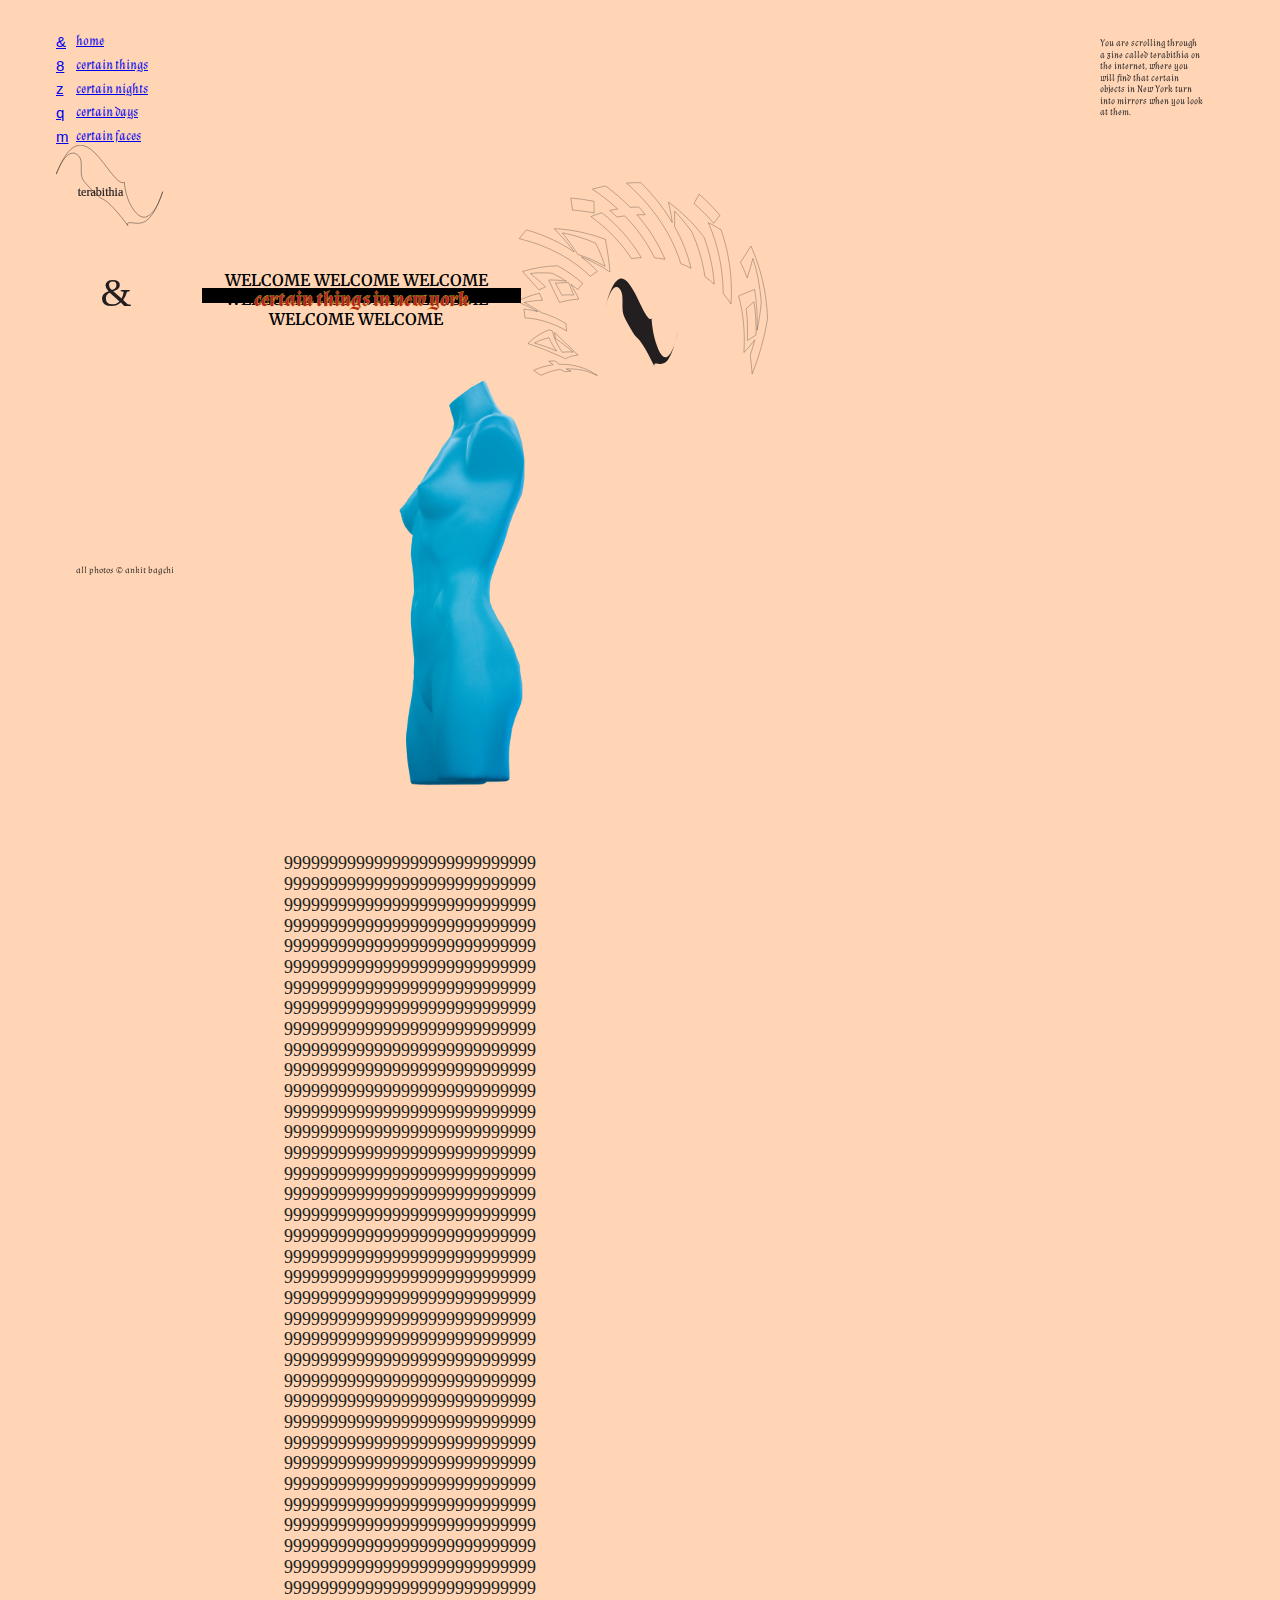
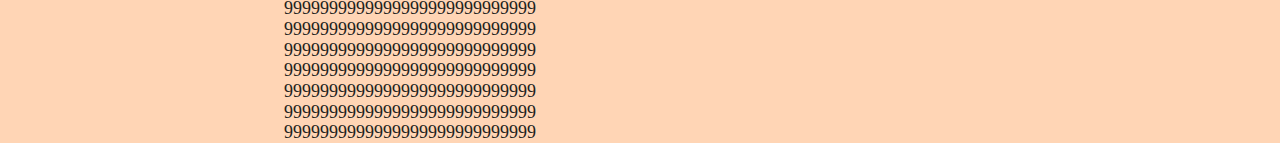
<file: index.html>
<!DOCTYPE html>
<!-- home -->
<html lang="en">

<head>
  <style>
    @import url('https://fonts.googleapis.com/css?family=Merriweather');
    @import url('https://fonts.googleapis.com/css?family=Almendra:400,400i');
  </style>

  <meta charset="utf-8" />
  <title>homepage</title>
  <meta name="viewport" content="width=device-width, initial-scale=1.0">
  <meta name="description" content="">
  <link rel="StyleSheet" href="css/normalize.css" />
  <link rel="StyleSheet" href="css/style.css" />
  <script src="http://exportkit.com/cdn/js/ek-googlefont-autoloader-v2-min.js"></script>


</head>

<body>

  <main id="content-container">

    <div id="homepage">

      <div id="siteheader">

        <div id="headlogo">
          <img src="img/symbol.svg" alt="">
          <p id="spinner">&</p>

        </div>



        <div id="navsymblols">
          <a href="index.html">&</a><br />
          <a href="things.html">8</a><br />
          <a href="nights.html">z</a><br />
          <a href="days.html">q</a><br />
          <a href="faces.html">m</a>
        </div>
        <div id="nav">
          <a href="index.html">home</a><br />
          <a href="things.html">certain things</a><br />
          <a href="nights.html">certain nights</a><br />
          <a href="days.html">certain days</a><br />
          <a href="faces.html">certain faces</a>
        </div>
</div>


      <article id="feat_content">


          <div id="biglogo">
            <img src="img/tlogo.svg" alt="">
          </div>


        <div id="feat_text">
          <div id="feat_title">
            certain things in new york
          </div>
          <span class="font1">WELCOME WELCOME WELCOME WELCOME WELCOME WELCOME WELCOME WELCOME</span>

          <div id="feat_text_1">
            <img src="img/body.png" alt=""><br>

            <!-- <span class="font2">You are scrolling through a zine called terabithia on the internet, where you will find that certain objects in New York turn into mirrors when you look at them.</span> -->
            9999999999999999999999999999<br>
            9999999999999999999999999999<br>
            9999999999999999999999999999<br>
            9999999999999999999999999999<br>
            9999999999999999999999999999<br>
            9999999999999999999999999999<br>
            9999999999999999999999999999<br>
            9999999999999999999999999999<br>
            9999999999999999999999999999<br>
            9999999999999999999999999999<br>
            9999999999999999999999999999<br>
            9999999999999999999999999999<br>
            9999999999999999999999999999<br>
            9999999999999999999999999999<br>
            9999999999999999999999999999<br>
            9999999999999999999999999999<br>
            9999999999999999999999999999<br>
            9999999999999999999999999999<br>
            9999999999999999999999999999<br>
            9999999999999999999999999999<br>
            9999999999999999999999999999<br>
            9999999999999999999999999999<br>
            9999999999999999999999999999<br>
            9999999999999999999999999999<br>
            9999999999999999999999999999<br>
            9999999999999999999999999999<br>
            9999999999999999999999999999<br>
            9999999999999999999999999999<br>
            9999999999999999999999999999<br>
            9999999999999999999999999999<br>
            9999999999999999999999999999<br>
            9999999999999999999999999999<br>
            9999999999999999999999999999<br>
            9999999999999999999999999999<br>
            9999999999999999999999999999<br>
            9999999999999999999999999999<br>
            9999999999999999999999999999<br>
            9999999999999999999999999999<br>
            9999999999999999999999999999<br>
            9999999999999999999999999999<br>
            9999999999999999999999999999<br>
            9999999999999999999999999999<br>
            9999999999999999999999999999<br />
            </div>
            <div id="feat_text_2">
You are scrolling through a zine called terabithia on the internet, where you will find that certain objects in New York turn into mirrors when you look at them.
<!--
               (as a boy, once, beside the Vulture <br />
                In Apulia, not far from my house, <br>
                Tired of games and of Sleep, <br>
                Wonderful doves covered me <br>
                With new leaves . . . <br>
                . . . I was crowned with sacred laurel <br>
                And with myrtle, not without <br>
                Divine intent...)<br />
-->

            </div>


        </div>

      </article>
      <!-- close feat_content -->
      <div id="footer">
        all photos &copy; ankit bagchi
      </div>


    </div>
  </main>
  <!-- close content container -->
  <script>
    var specialChars = document.querySelectorAll("span.char");
    for (var c = 0; c < specialChars.length; c++) {
      specialChars[c].innerHTML = decodeURIComponent(specialChars[c].innerHTML);
    }
  </script>
</body>

</html>
</file>
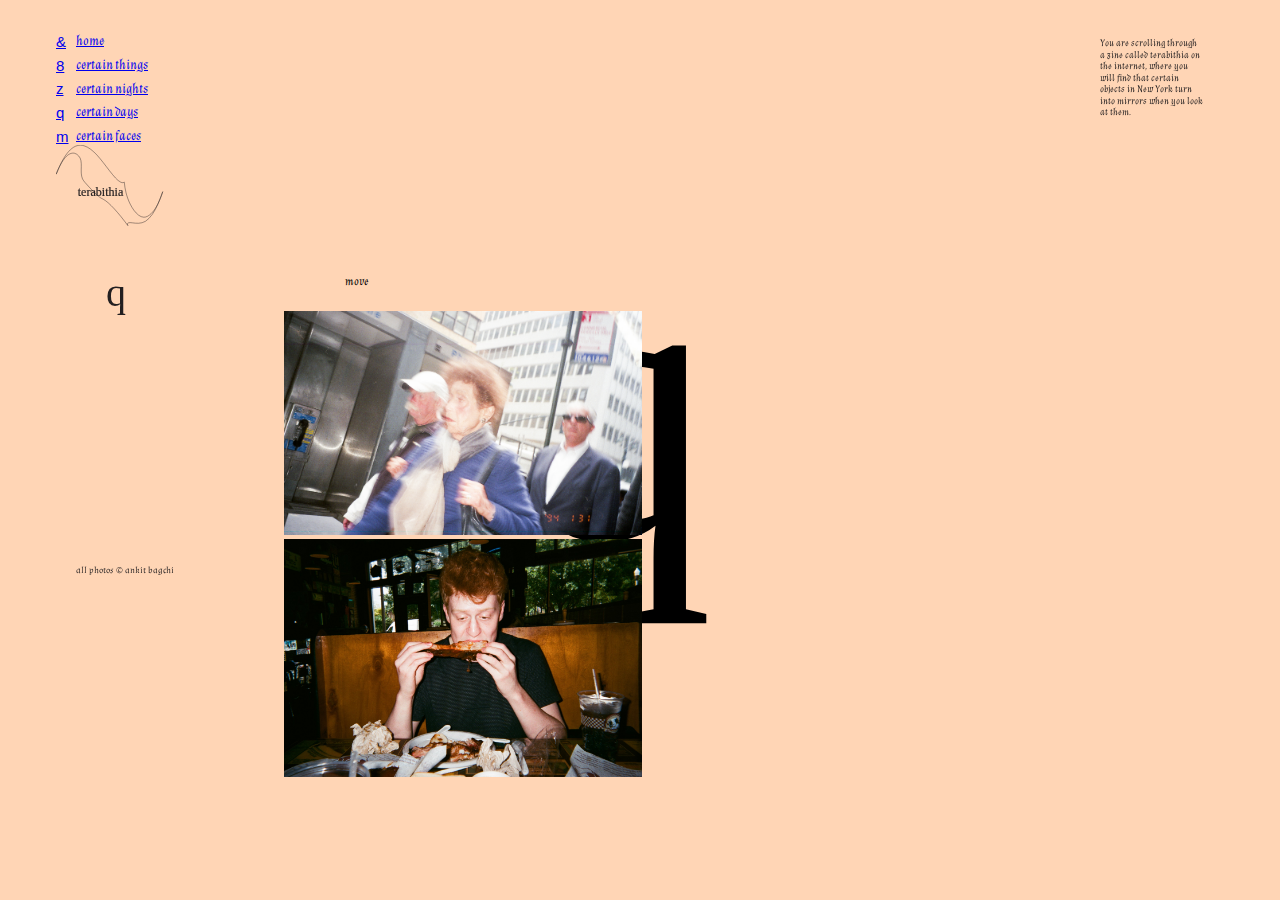
<file: days.html>
<!DOCTYPE html>
<!-- home -->
<html lang="en">

<head>
  <style>
    @import url('https://fonts.googleapis.com/css?family=Merriweather');
    @import url('https://fonts.googleapis.com/css?family=Almendra:400,400i');
  </style>

  <meta charset="utf-8" />
  <title>homepage</title>
  <meta name="viewport" content="width=device-width, initial-scale=1.0">
  <meta name="description" content="">
  <link rel="StyleSheet" href="css/normalize.css" />
  <link rel="StyleSheet" href="css/style.css" />
  <script src="http://exportkit.com/cdn/js/ek-googlefont-autoloader-v2-min.js"></script>


</head>

<body>

  <main id="content-container">

    <div id="homepage">

      <div id="siteheader">

        <div id="headlogo">
          <img src="img/symbol.svg" alt="">
          <p id="spinner">q</p>

        </div>



        <div id="navsymblols">
          <a href="index.html">&</a><br />
          <a href="things.html">8</a><br />
          <a href="nights.html">z</a><br />
          <a href="days.html">q</a><br />
          <a href="faces.html">m</a>
        </div>
        <div id="nav">
          <a href="index.html">home</a><br />
          <a href="things.html">certain things</a><br />
          <a href="nights.html">certain nights</a><br />
          <a href="days.html">certain days</a><br />
          <a href="faces.html">certain faces</a>
        </div>
</div>


      <article id="feat_content">


          <div id="bigwing">
            q
          </div>


        <div id="feat_text">
          <!--
          <div id="feat_title">
            certain things in new york
          </div>
          -->
          <span class="font3">move</span>

          <div id="feat_text_1">
            <img src="img/street.jpg" alt="">
            <img src="img/chicken.jpeg" alt=""><br>
<!--
            9999999999999999999999999999<br>
            9999999999999999999999999999<br>
            9999999999999999999999999999<br>
            9999999999999999999999999999<br>
            9999999999999999999999999999<br>
            9999999999999999999999999999<br>
            9999999999999999999999999999<br>
            9999999999999999999999999999<br>
            9999999999999999999999999999<br>
            9999999999999999999999999999<br>
            9999999999999999999999999999<br>
            9999999999999999999999999999<br>
            9999999999999999999999999999<br>
            9999999999999999999999999999<br>
            9999999999999999999999999999<br>
            9999999999999999999999999999<br>
            9999999999999999999999999999<br>
            9999999999999999999999999999<br>
            9999999999999999999999999999<br>
            9999999999999999999999999999<br>
            9999999999999999999999999999<br>
            9999999999999999999999999999<br>
            9999999999999999999999999999<br>
            9999999999999999999999999999<br>
            9999999999999999999999999999<br>
            9999999999999999999999999999<br>
            9999999999999999999999999999<br>
            9999999999999999999999999999<br>
            9999999999999999999999999999<br>
            9999999999999999999999999999<br>
            9999999999999999999999999999<br>
            9999999999999999999999999999<br>
            9999999999999999999999999999<br>
            9999999999999999999999999999<br>
            9999999999999999999999999999<br>
            9999999999999999999999999999<br>
            9999999999999999999999999999<br>
            9999999999999999999999999999<br>
            9999999999999999999999999999<br>
            9999999999999999999999999999<br>
            9999999999999999999999999999<br>
            9999999999999999999999999999<br>
            9999999999999999999999999999<br />
-->
            </div>
            <div id="feat_text_2">
You are scrolling through a zine called terabithia on the internet, where you will find that certain objects in New York turn into mirrors when you look at them.
<!--
               (as a boy, once, beside the Vulture <br />
                In Apulia, not far from my house, <br>
                Tired of games and of Sleep, <br>
                Wonderful doves covered me <br>
                With new leaves . . . <br>
                . . . I was crowned with sacred laurel <br>
                And with myrtle, not without <br>
                Divine intent...)<br />
-->

            </div>


        </div>

      </article>
      <!-- close feat_content -->
      <div id="footer">
        all photos &copy; ankit bagchi
      </div>


    </div>
  </main>
  <!-- close content container -->
  <script>
    var specialChars = document.querySelectorAll("span.char");
    for (var c = 0; c < specialChars.length; c++) {
      specialChars[c].innerHTML = decodeURIComponent(specialChars[c].innerHTML);
    }
  </script>
</body>

</html>
</file>
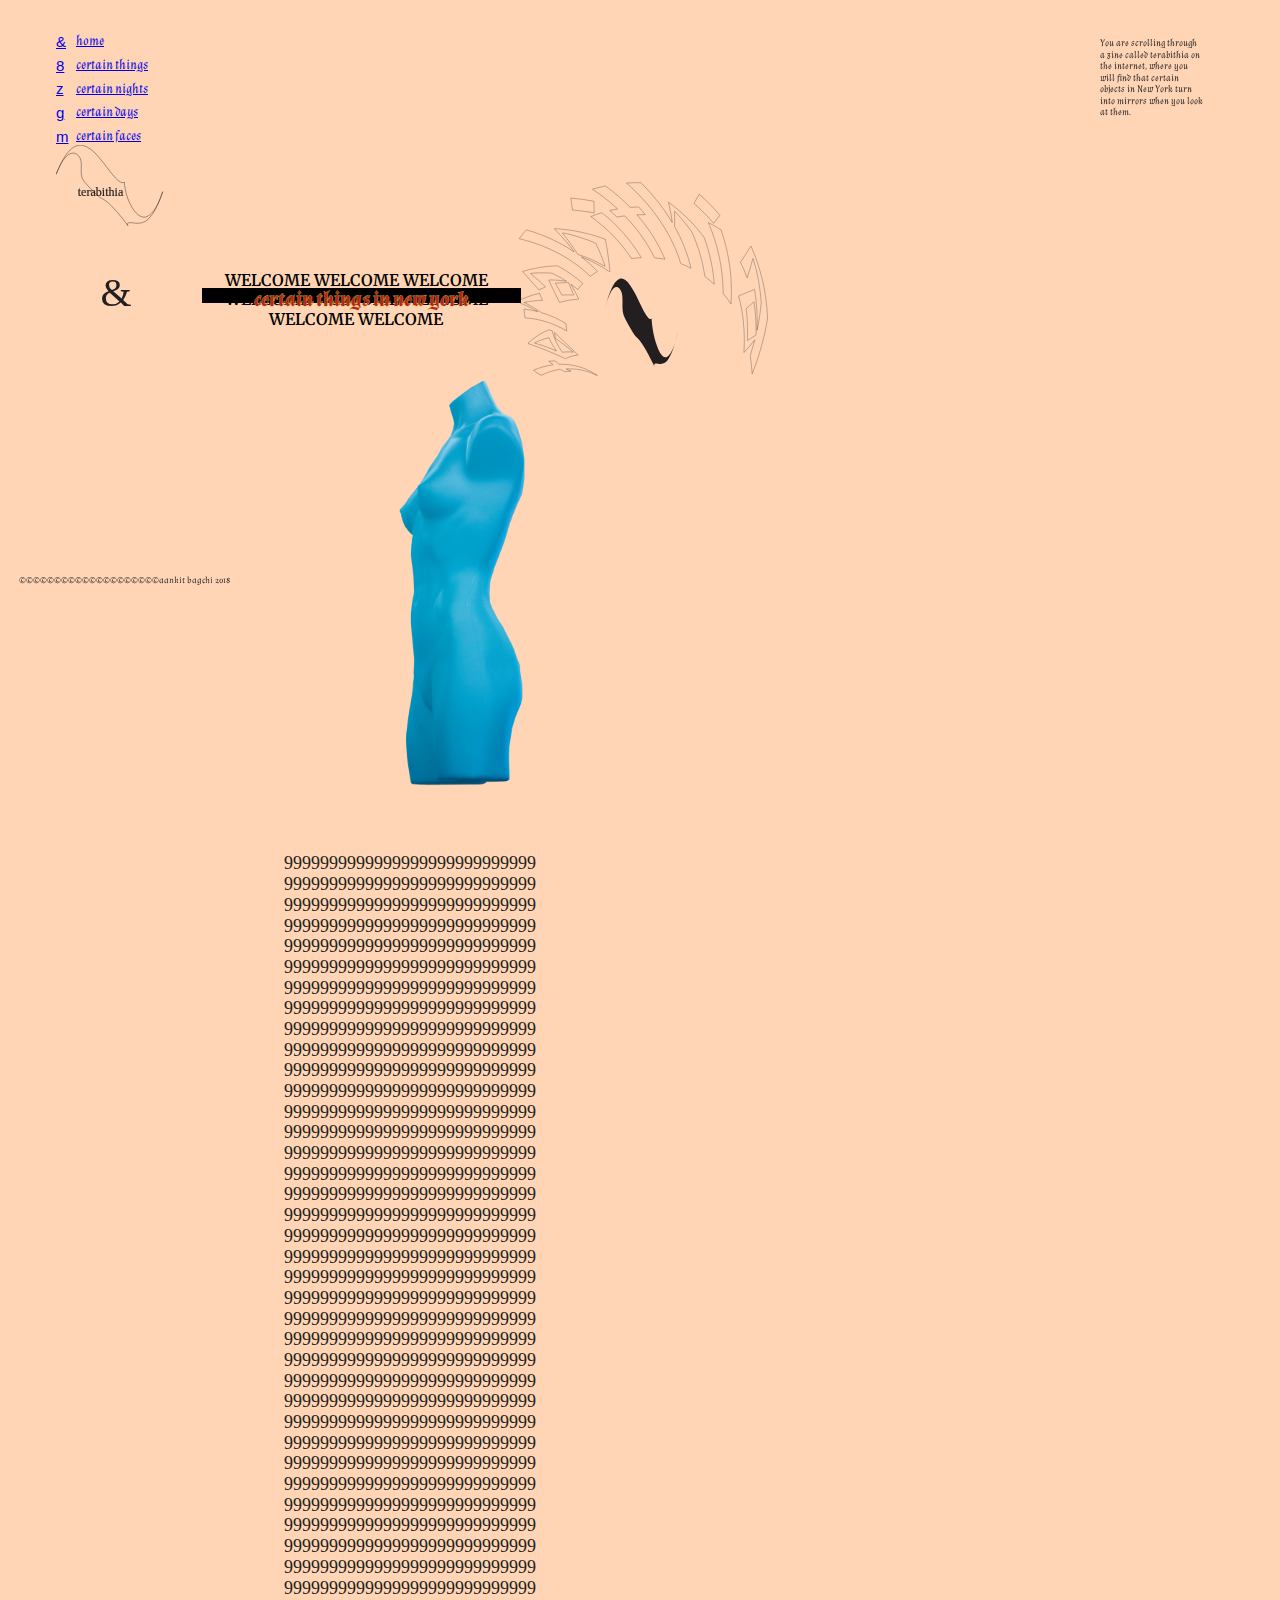
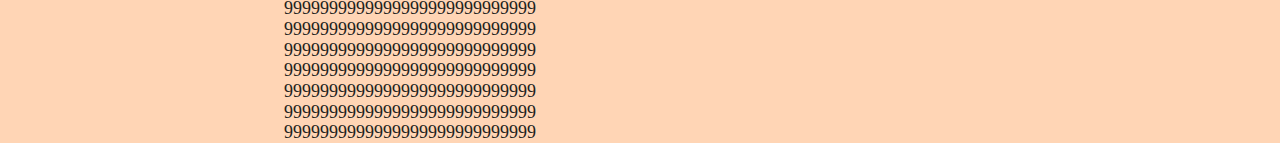
<file: homepage.html>
<!DOCTYPE html>
<!-- home -->
<html lang="en">

<head>
  <style>
    @import url('https://fonts.googleapis.com/css?family=Merriweather');
    @import url('https://fonts.googleapis.com/css?family=Almendra:400,400i');
  </style>

  <meta charset="utf-8" />
  <title>homepage</title>
  <meta name="viewport" content="width=device-width, initial-scale=1.0">
  <meta name="description" content="">
  <link rel="StyleSheet" href="css/normalize.css" />
  <link rel="StyleSheet" href="css/homepage.css" />
  <script src="http://exportkit.com/cdn/js/ek-googlefont-autoloader-v2-min.js"></script>


</head>

<body>

  <main id="content-container">

    <div id="homepage">

      <div id="siteheader">

        <div id="headlogo">
          <img src="img/symbol.svg" alt="">
          <p id="spinner">&</p>

        </div>



        <div id="navsymblols">
          <a href="homepage.html">&</a><br />
          <a href="things.html">8</a><br />
          <a href="nights.html">z</a><br />
          <a href="days.html">g</a><br />
          <a href="faces.html">m</a>
        </div>
        <div id="nav">
          <a href="homepage.html">home</a><br />
          <a href="things.html">certain things</a><br />
          <a href="nights.html">certain nights</a><br />
          <a href="days.html">certain days</a><br />
          <a href="faces.html">certain faces</a>
        </div>
</div>


      <article id="feat_content">


          <div id="biglogo">
            <img src="img/tlogo.svg" alt="">
          </div>


        <div id="feat_text">
          <div id="feat_title">
            certain things in new york
          </div>
          <span class="font1">WELCOME WELCOME WELCOME WELCOME WELCOME WELCOME WELCOME WELCOME</span>

          <div id="feat_text_1">
            <img src="img/body.png" alt=""><br>

            <!-- <span class="font2">You are scrolling through a zine called terabithia on the internet, where you will find that certain objects in New York turn into mirrors when you look at them.</span> -->
            9999999999999999999999999999<br>
            9999999999999999999999999999<br>
            9999999999999999999999999999<br>
            9999999999999999999999999999<br>
            9999999999999999999999999999<br>
            9999999999999999999999999999<br>
            9999999999999999999999999999<br>
            9999999999999999999999999999<br>
            9999999999999999999999999999<br>
            9999999999999999999999999999<br>
            9999999999999999999999999999<br>
            9999999999999999999999999999<br>
            9999999999999999999999999999<br>
            9999999999999999999999999999<br>
            9999999999999999999999999999<br>
            9999999999999999999999999999<br>
            9999999999999999999999999999<br>
            9999999999999999999999999999<br>
            9999999999999999999999999999<br>
            9999999999999999999999999999<br>
            9999999999999999999999999999<br>
            9999999999999999999999999999<br>
            9999999999999999999999999999<br>
            9999999999999999999999999999<br>
            9999999999999999999999999999<br>
            9999999999999999999999999999<br>
            9999999999999999999999999999<br>
            9999999999999999999999999999<br>
            9999999999999999999999999999<br>
            9999999999999999999999999999<br>
            9999999999999999999999999999<br>
            9999999999999999999999999999<br>
            9999999999999999999999999999<br>
            9999999999999999999999999999<br>
            9999999999999999999999999999<br>
            9999999999999999999999999999<br>
            9999999999999999999999999999<br>
            9999999999999999999999999999<br>
            9999999999999999999999999999<br>
            9999999999999999999999999999<br>
            9999999999999999999999999999<br>
            9999999999999999999999999999<br>
            9999999999999999999999999999<br />
            </div>
            <div id="feat_text_2">
You are scrolling through a zine called terabithia on the internet, where you will find that certain objects in New York turn into mirrors when you look at them.
<!--
               (as a boy, once, beside the Vulture <br />
                In Apulia, not far from my house, <br>
                Tired of games and of Sleep, <br>
                Wonderful doves covered me <br>
                With new leaves . . . <br>
                . . . I was crowned with sacred laurel <br>
                And with myrtle, not without <br>
                Divine intent...)<br />
-->

            </div>


        </div>

      </article>
      <!-- close feat_content -->
      <div id="footer">
        <br /><span class="char">%C2%A9%C2%A9%C2%A9%C2%A9%C2%A9%C2%A9%C2%A9%C2%A9%C2%A9%C2%A9%C2%A9%C2%A9%C2%A9%C2%A9%C2%A9%C2%A9%C2%A9%C2%A9%C2%A9%C2%A9a</span>ankit bagchi 2018
      </div>


    </div>
  </main>
  <!-- close content container -->
  <script>
    var specialChars = document.querySelectorAll("span.char");
    for (var c = 0; c < specialChars.length; c++) {
      specialChars[c].innerHTML = decodeURIComponent(specialChars[c].innerHTML);
    }
  </script>
</body>

</html>
</file>
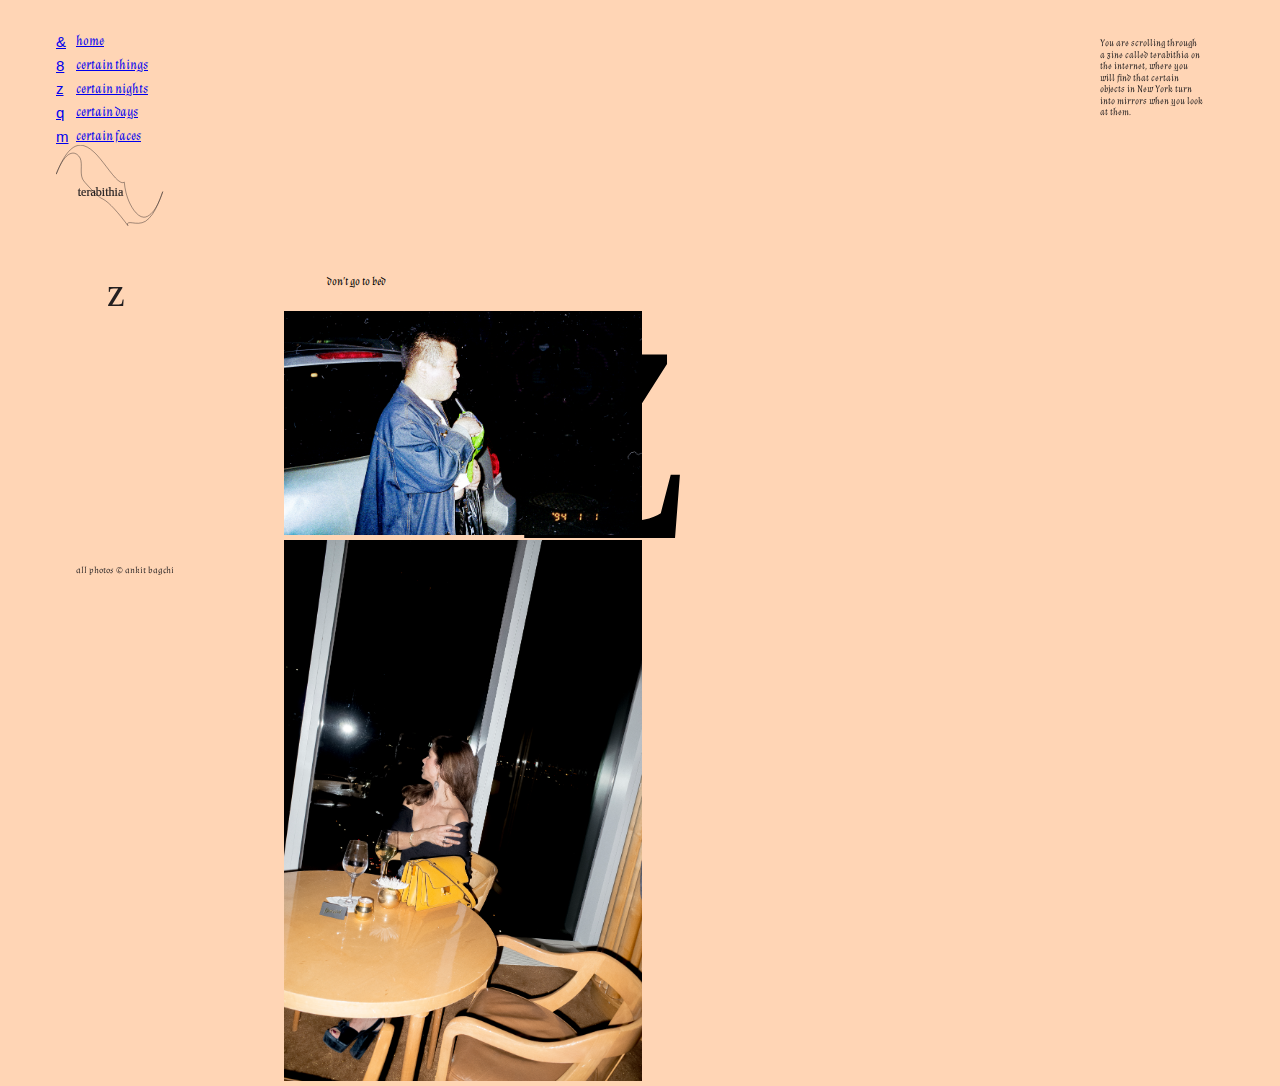
<file: nights.html>
<!DOCTYPE html>
<!-- home -->
<html lang="en">

<head>
  <style>
    @import url('https://fonts.googleapis.com/css?family=Merriweather');
    @import url('https://fonts.googleapis.com/css?family=Almendra:400,400i');
  </style>

  <meta charset="utf-8" />
  <title>homepage</title>
  <meta name="viewport" content="width=device-width, initial-scale=1.0">
  <meta name="description" content="">
  <link rel="StyleSheet" href="css/normalize.css" />
  <link rel="StyleSheet" href="css/style.css" />
  <script src="http://exportkit.com/cdn/js/ek-googlefont-autoloader-v2-min.js"></script>


</head>

<body>

  <main id="content-container">

    <div id="homepage">

      <div id="siteheader">

        <div id="headlogo">
          <img src="img/symbol.svg" alt="">
          <p id="spinner">z</p>

        </div>



        <div id="navsymblols">
          <a href="index.html">&</a><br />
          <a href="things.html">8</a><br />
          <a href="nights.html">z</a><br />
          <a href="days.html">q</a><br />
          <a href="faces.html">m</a>
        </div>
        <div id="nav">
          <a href="index.html">home</a><br />
          <a href="things.html">certain things</a><br />
          <a href="nights.html">certain nights</a><br />
          <a href="days.html">certain days</a><br />
          <a href="faces.html">certain faces</a>
        </div>
</div>


      <article id="feat_content">


          <div id="bigwing">
            z
          </div>


        <div id="feat_text">
          <!--
          <div id="feat_title">
            certain things in new york
          </div>
          -->
          <span class="font3">don't go to bed</span>

          <div id="feat_text_1">
            <img src="img/man.jpg" alt=""><br>
            <img src="img/womantable.jpg" alt="">
<!--
            9999999999999999999999999999<br>
            9999999999999999999999999999<br>
            9999999999999999999999999999<br>
            9999999999999999999999999999<br>
            9999999999999999999999999999<br>
            9999999999999999999999999999<br>
            9999999999999999999999999999<br>
            9999999999999999999999999999<br>
            9999999999999999999999999999<br>
            9999999999999999999999999999<br>
            9999999999999999999999999999<br>
            9999999999999999999999999999<br>
            9999999999999999999999999999<br>
            9999999999999999999999999999<br>
            9999999999999999999999999999<br>
            9999999999999999999999999999<br>
            9999999999999999999999999999<br>
            9999999999999999999999999999<br>
            9999999999999999999999999999<br>
            9999999999999999999999999999<br>
            9999999999999999999999999999<br>
            9999999999999999999999999999<br>
            9999999999999999999999999999<br>
            9999999999999999999999999999<br>
            9999999999999999999999999999<br>
            9999999999999999999999999999<br>
            9999999999999999999999999999<br>
            9999999999999999999999999999<br>
            9999999999999999999999999999<br>
            9999999999999999999999999999<br>
            9999999999999999999999999999<br>
            9999999999999999999999999999<br>
            9999999999999999999999999999<br>
            9999999999999999999999999999<br>
            9999999999999999999999999999<br>
            9999999999999999999999999999<br>
            9999999999999999999999999999<br>
            9999999999999999999999999999<br>
            9999999999999999999999999999<br>
            9999999999999999999999999999<br>
            9999999999999999999999999999<br>
            9999999999999999999999999999<br>
            9999999999999999999999999999<br />
-->
            </div>
            <div id="feat_text_2">
You are scrolling through a zine called terabithia on the internet, where you will find that certain objects in New York turn into mirrors when you look at them.
<!--
               (as a boy, once, beside the Vulture <br />
                In Apulia, not far from my house, <br>
                Tired of games and of Sleep, <br>
                Wonderful doves covered me <br>
                With new leaves . . . <br>
                . . . I was crowned with sacred laurel <br>
                And with myrtle, not without <br>
                Divine intent...)<br />
-->

            </div>


        </div>

      </article>
      <!-- close feat_content -->
      <div id="footer">
        all photos &copy; ankit bagchi
      </div>


    </div>
  </main>
  <!-- close content container -->
  <script>
    var specialChars = document.querySelectorAll("span.char");
    for (var c = 0; c < specialChars.length; c++) {
      specialChars[c].innerHTML = decodeURIComponent(specialChars[c].innerHTML);
    }
  </script>
</body>

</html>
</file>
<file: css/style.css>
/*
	@name homepage
*/
/* Only edit this if you know what you are doing! */
body {
  background-color: #ff822255

}

/* Only edit this if you know what you are doing! */
img {
  width: auto;
  max-width: 150%;
  margin: 0px;
  border: none;
  padding: 0px;
}

/* Only edit this if you know what you are doing! */
div {
  position: absolute;
}

.font1{
    font-family: Merriweather;
    font-style: bold;
    font-weight: 600;
    font-size: 400;

}

.font2{
    font-family: Merriweather;
    font-size: 12;
    text-align: left;

}

.font3{
    font-family: Almendra;
    font-style: italic;
    font-size: 12px;
    text-align: left;

}



#content-container {

  display: block;
  position: relative;
  margin: auto;

}

#homepage {
  display: block;
  position: relative;
  margin: auto;
}

#secondtry {
  display: block;
  position: relative;
  margin: auto;
}

#spinner {
  animation-name: spin, depth;
  animation-timing-function: linear;
  animation-iteration-count: infinite;
  animation-duration: 3s;
  font-family: Wingdings;
  font-size: 40px;
  text-align: center;
}
@keyframes spin {
  from { transform: rotateY(0deg); }
  to { transform: rotateY(-360deg); }
}
@keyframes depth {
  0 { text-shadow: 0 0 black; }
  25% { text-shadow: 1px 0 black, 2px 0 black, 3px 0 black, 4px 0 black, 5px 0 black; }
  50% { text-shadow: 0 0 black; }
  75% { text-shadow: -1px 0 black, -2px 0 black, -3px 0 black, -4px 0 black, -5px 0 black; }
  100% { text-shadow: 0 0 black; }
}

#headlogo {
  top: 145px;
  left: 56px;
  width: 120px;
  height: 30px;
  font-size: 14px;
  position: fixed;
}

#siteheader {
  top: 30px;
  left: 56px;
  width: 135px;
  height: 30px;
  font-family: Bespoke, Arial, Helvetica, sans-serif;
  font-size: 14px;
  text-align: left;
  color: #231f20;
}

#navsymblols {
  top: 0px;
  left: 0px;
  line-height: 1.58em;
  width: 112px;
  height: 90px;
  font-family: Wingdings, Arial, Helvetica, sans-serif, serif;
  font-size: 15px;
  text-align: left;
  color: #231f20;
}

#nav {
  top: 0px;
  left: 20px;
  line-height: 1.7em;
  width: 212px;
  height: 90px;
  font-family: Almendra, serif;
  font-size: 14px;
  font-style: italic;
  text-align: left;
  color : #7F3F97;
}

#feat_content {
  top: 80px;
  left: 56px;
  width: 505px;

}

#logo_img {
  top: 7px;
  left: 239px;
  width: 253px;
  height: 253px;
}

#biglogo {
  position: absolute !important;
  margin: auto;
  top: 300px !important;
  right: 0;
  bottom: 0;
  left: 0;
  width: 300px;
  height: 300px;
}

#bigwing {
  position: absolute !important;
  margin: auto;
  top: 300px !important;
  right: 0;
  bottom: 0;
  left: 0;
  width: 253px;
  height: 253px;
  font-family: Wingdings;
  font-size: 400px
}

#feat_text {
  top: 271px;
  left: 206px;
  width: 300px;
  height: 136px;
  text-align: center;
}

#feat_title {
  top: 17px;
  left: -4px;
  width: 319px;
  height: 15px;
  font-family: Almendra, Arial, Helvetica, sans-serif;
  font-size: 21px;
  font-style: italic;
  font-weight: 600;
  text-align: center;
  background-color: black;
  color: #b62025;
  -webkit-text-stroke: .25px #f9ec31;
}

#feat_title_1 {
  font-family: Almendra;
  font-size: 40px;
  font-weight: 600;
  text-align: center;
  position: absolute;
  color: #231f20;
}

#feat_text_1 {
  top: 40px;
  left: 78px;
  width: 239px;
  height: 103px;
  font-family: Wingdings;
  font-size: 18px;
  font-weight: 300;
  text-align: center;
  position: absolute;
  color: #231f20;
}

#feat_text_2 {
  top: 37px;
  left: 1100px;
  width: 103px;
  height: 103px;
  font-family: Almendra, Arial, Helvetica, sans-serif;
  font-style: italic;
  font-weight: 100;
  font-size: 10px;
  text-align: left;
  margin: auto;
  position: fixed;
  color: #231f20;
}

#footer {
  top: 565px;
  left: 0px;
  width: 249px;
  height: 28px;
  font-family: Almendra, Arial, Helvetica, sans-serif;
  font-size: 9px;
  text-align: center;
  position: fixed;
  color: #231f20;
}

/* Add your custom CSS here */
</file>
<file: css/homepage.css>
/*
	@name homepage
*/
/* Only edit this if you know what you are doing! */
body {
  background-color: #ff822255

}

/* Only edit this if you know what you are doing! */
img {
  width: auto;
  max-width: 150%;
  margin: 0px;
  border: none;
  padding: 0px;
}

/* Only edit this if you know what you are doing! */
div {
  position: absolute;
}

.font1{
    font-family: Merriweather;
    font-style: bold;
    font-weight: 600;
    font-size: 400;

}

.font2{
    font-family: Merriweather;
    font-size: 12;
    text-align: left;

}

.font3{
    font-family: Almendra;
    font-style: italic;
    font-size: 12px;
    text-align: left;

}



#content-container {

  display: block;
  position: relative;
  margin: auto;

}

#homepage {
  display: block;
  position: relative;
  margin: auto;
}

#secondtry {
  display: block;
  position: relative;
  margin: auto;
}

#spinner {
  animation-name: spin, depth;
  animation-timing-function: linear;
  animation-iteration-count: infinite;
  animation-duration: 3s;
  font-family: Wingdings;
  font-size: 40px;
  text-align: center;
}
@keyframes spin {
  from { transform: rotateY(0deg); }
  to { transform: rotateY(-360deg); }
}
@keyframes depth {
  0 { text-shadow: 0 0 black; }
  25% { text-shadow: 1px 0 black, 2px 0 black, 3px 0 black, 4px 0 black, 5px 0 black; }
  50% { text-shadow: 0 0 black; }
  75% { text-shadow: -1px 0 black, -2px 0 black, -3px 0 black, -4px 0 black, -5px 0 black; }
  100% { text-shadow: 0 0 black; }
}

#headlogo {
  top: 145px;
  left: 56px;
  width: 120px;
  height: 30px;
  font-size: 14px;
  position: fixed;
}

#siteheader {
  top: 30px;
  left: 56px;
  width: 135px;
  height: 30px;
  font-family: Bespoke, Arial, Helvetica, sans-serif;
  font-size: 14px;
  text-align: left;
  color: #231f20;
}

#navsymblols {
  top: 0px;
  left: 0px;
  line-height: 1.58em;
  width: 112px;
  height: 90px;
  font-family: Wingdings, Arial, Helvetica, sans-serif, serif;
  font-size: 15px;
  text-align: left;
  color: #231f20;
}

#nav {
  top: 0px;
  left: 20px;
  line-height: 1.7em;
  width: 212px;
  height: 90px;
  font-family: Almendra, serif;
  font-size: 14px;
  font-style: italic;
  text-align: left;
  color : #7F3F97;
}

#feat_content {
  top: 80px;
  left: 56px;
  width: 505px;

}

#logo_img {
  top: 7px;
  left: 239px;
  width: 253px;
  height: 253px;
}

#biglogo {
  position: absolute !important;
  margin: auto;
  top: 300px !important;
  right: 0;
  bottom: 0;
  left: 0;
  width: 300px;
  height: 300px;
}

#bigwing {
  position: absolute !important;
  margin: auto;
  top: 300px !important;
  right: 0;
  bottom: 0;
  left: 0;
  width: 253px;
  height: 253px;
  font-family: Wingdings;
  font-size: 400px
}

#feat_text {
  top: 271px;
  left: 206px;
  width: 300px;
  height: 136px;
  text-align: center;
}

#feat_title {
  top: 17px;
  left: -4px;
  width: 319px;
  height: 15px;
  font-family: Almendra, Arial, Helvetica, sans-serif;
  font-size: 21px;
  font-style: italic;
  font-weight: 600;
  text-align: center;
  background-color: black;
  color: #b62025;
  -webkit-text-stroke: .25px #f9ec31;
}

#feat_title_1 {
  font-family: Almendra;
  font-size: 40px;
  font-weight: 600;
  text-align: center;
  position: absolute;
  color: #231f20;
}

#feat_text_1 {
  top: 40px;
  left: 78px;
  width: 239px;
  height: 103px;
  font-family: Wingdings;
  font-size: 18px;
  font-weight: 300;
  text-align: center;
  position: absolute;
  color: #231f20;
}

#feat_text_2 {
  top: 37px;
  left: 1100px;
  width: 103px;
  height: 103px;
  font-family: Almendra, Arial, Helvetica, sans-serif;
  font-style: italic;
  font-weight: 100;
  font-size: 10px;
  text-align: left;
  margin: auto;
  position: fixed;
  color: #231f20;
}

#footer {
  top: 565px;
  left: 0px;
  width: 249px;
  height: 28px;
  font-family: Almendra, Arial, Helvetica, sans-serif;
  font-size: 9px;
  text-align: center;
  position: fixed;
  color: #231f20;
}

/* Add your custom CSS here */
</file>
